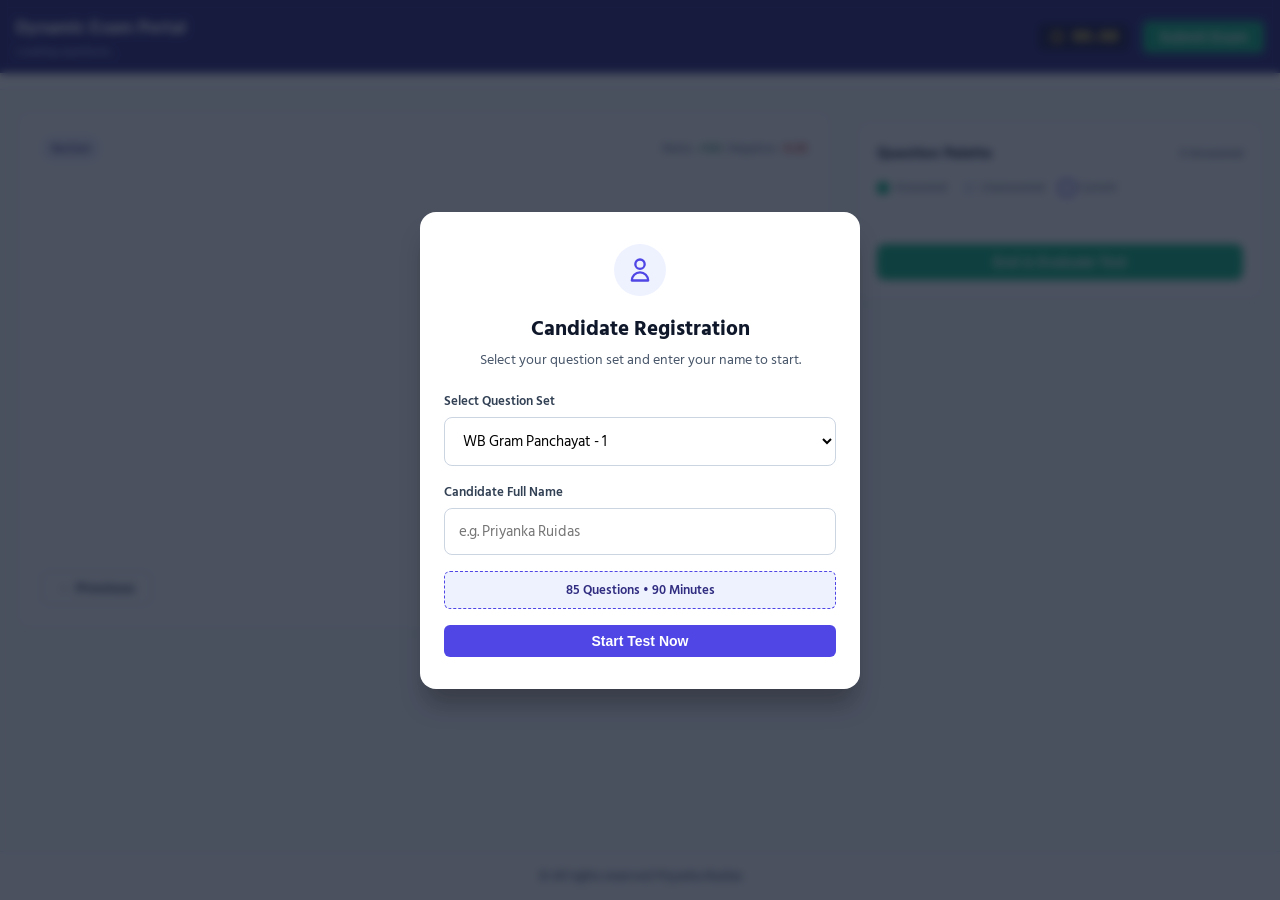
<file: index.html>
<!DOCTYPE html>
<html lang="en">
<head>
  <meta charset="UTF-8" />
  <meta name="viewport" content="width=device-width, initial-scale=1.0" />
  <title id="page-title">Exam Portal</title>
  <link rel="preconnect" href="https://fonts.googleapis.com">
  <link rel="preconnect" href="https://fonts.gstatic.com" crossorigin>
  <link href="https://fonts.googleapis.com/css2?family=Hind+Siliguri:wght@400;500;600;700&family=Inter:wght@400;500;600;700&display=swap" rel="stylesheet">
  <link rel="stylesheet" href="style.css" />
</head>
<body>

  <div id="start-modal" class="modal-backdrop">
    <div class="modal-card">
      <div class="modal-icon">
        <svg fill="none" stroke="currentColor" viewBox="0 0 24 24" class="svg-icon">
          <path stroke-linecap="round" stroke-linejoin="round" stroke-width="2" d="M16 7a4 4 0 11-8 0 4 4 0 018 0zM12 14a7 7 0 00-7 7h14a7 7 0 00-7-7z"/>
        </svg>
      </div>
      <h2>Candidate Registration</h2>
      <p>Select your question set and enter your name to start.</p>

      <form id="start-form" onsubmit="handleStartExam(event)">
        <div class="input-group">
          <label for="exam-select">Select Question Set</label>
          <select id="exam-select" required>
            <option value="" disabled selected>Loading available exams...</option>
          </select>
        </div>

        <div class="input-group">
          <label for="candidate-name-input">Candidate Full Name</label>
          <input 
            type="text" 
            id="candidate-name-input" 
            placeholder="e.g. Priyanka Ruidas" 
            required 
            autocomplete="name" 
          />
        </div>

        <div id="selected-set-preview" class="selected-preview-box hidden">
          <span id="preview-q-count">0 Questions</span> • <span id="preview-duration">0 Mins</span>
        </div>

        <button type="submit" id="start-exam-btn" class="btn btn-primary btn-block">
          Start Test Now
        </button>
      </form>
    </div>
  </div>

  <header class="app-header">
    <div class="header-container">
      <div class="brand">
        <h1 id="exam-title">Dynamic Exam Portal</h1>
        <p id="exam-subtitle">Loading questions...</p>
      </div>

      <div class="header-actions">
        <div id="candidate-badge" class="candidate-tag hidden">
          Candidate: <span id="header-candidate-name"></span>
        </div>
        <div id="timer-box" class="timer-badge">
          <svg class="icon-clock" fill="none" stroke="currentColor" viewBox="0 0 24 24">
            <path stroke-linecap="round" stroke-linejoin="round" stroke-width="2" d="M12 8v4l3 3m6-3a9 9 0 11-18 0 9 9 0 0118 0z"/>
          </svg>
          <span id="timer-display">00:00</span>
        </div>
        <button id="submit-exam-btn" class="btn btn-submit" onclick="confirmSubmitExam()">
          Submit Exam
        </button>
      </div>
    </div>
  </header>

  <nav class="section-nav">
    <div id="section-tabs-container" class="section-container custom-scroll"></div>
  </nav>

  <main class="main-layout">
    <section class="content-panel">

      <div id="test-view" class="card test-card">
        <div class="test-body">
          <div class="question-header">
            <span class="badge" id="q-section-badge">Section</span>
            <div class="marks-info">
              Marks: <span class="text-success" id="positive-mark-display">+1.0</span> | 
              Negative: <span class="text-danger" id="negative-mark-display">-0.25</span>
            </div>
          </div>

          <div class="question-content">
            <div id="q-direction" class="direction-text"></div>
            <h2 id="q-text" class="question-text"></h2>
          </div>

          <div id="q-options" class="options-container"></div>
        </div>

        <div class="test-footer">
          <button id="prev-btn" onclick="navigateQuestion(-1)" class="btn btn-outline">
            ← Previous
          </button>
          <div class="action-buttons">
            <button onclick="clearCurrentResponse()" class="btn btn-text">
              Clear Response
            </button>
            <button id="next-btn" onclick="navigateQuestion(1)" class="btn btn-primary">
              Next →
            </button>
          </div>
        </div>
      </div>

      <div id="result-view" class="card result-card hidden">
        <div class="result-header">
          <div class="success-icon-wrap">
            <svg class="success-icon" fill="none" stroke="currentColor" viewBox="0 0 24 24">
              <path stroke-linecap="round" stroke-linejoin="round" stroke-width="2" d="M9 12l2 2 4-4m6 2a9 9 0 11-18 0 9 9 0 0118 0z"/>
            </svg>
          </div>
          <h2 class="result-title">Exam Evaluation & Score Card</h2>
          <p class="result-subtitle" id="result-exam-title"></p>
          
          <div class="candidate-evaluation-badge">
            Candidate Name: <strong id="eval-candidate-name"></strong>
          </div>
        </div>

        <div class="metrics-grid">
          <div class="metric-card bg-primary-light">
            <div class="metric-label text-primary">Final Score</div>
            <div id="res-score" class="metric-value text-primary-dark">0.00</div>
          </div>
          <div class="metric-card bg-success-light">
            <div class="metric-label text-success">Correct</div>
            <div id="res-correct" class="metric-value text-success">0</div>
          </div>
          <div class="metric-card bg-danger-light">
            <div class="metric-label text-danger">Incorrect</div>
            <div id="res-wrong" class="metric-value text-danger">0</div>
          </div>
          <div class="metric-card bg-slate-light">
            <div class="metric-label text-secondary">Unattempted</div>
            <div id="res-unattempted" class="metric-value text-secondary">0</div>
          </div>
        </div>

        <div class="section-breakdown-wrapper">
          <h3 class="subsection-title">Section-wise Performance</h3>
          <div id="section-breakdown" class="section-list"></div>
        </div>

        <div class="solutions-wrapper">
          <div class="solutions-header">
            <h3 class="subsection-title mb-0">Detailed Solutions & Explanations</h3>
            <div class="filter-group">
              <button onclick="filterReview('all')" class="btn-filter active" id="rev-filter-all">All</button>
              <button onclick="filterReview('wrong')" class="btn-filter" id="rev-filter-wrong">Incorrect</button>
              <button onclick="filterReview('skipped')" class="btn-filter" id="rev-filter-skipped">Unattempted</button>
            </div>
          </div>
          <div id="solution-list" class="solution-cards-container custom-scroll"></div>
        </div>
      </div>
    </section>

    <aside class="palette-panel">
      <div class="card palette-card">
        <h3 class="palette-title">
          <span>Question Palette</span>
          <span class="palette-subtitle" id="palette-count">0 Answered</span>
        </h3>

        <div class="palette-legend">
          <div class="legend-item">
            <span class="legend-bullet bg-success"></span>
            <span>Answered</span>
          </div>
          <div class="legend-item">
            <span class="legend-bullet bg-slate"></span>
            <span>Unanswered</span>
          </div>
          <div class="legend-item">
            <span class="legend-bullet ring-primary"></span>
            <span>Current</span>
          </div>
        </div>

        <div id="palette-grid" class="palette-grid custom-scroll"></div>

        <button onclick="confirmSubmitExam()" class="btn btn-submit-alt">
          End & Evaluate Test
        </button>
      </div>
    </aside>
  </main>

  <footer class="app-footer">
    <div class="footer-container">
      <p>© All rights reserved Priyanka Ruidas</p>
    </div>
  </footer>

  <script src="script.js"></script>
</body>
</html>
</file>
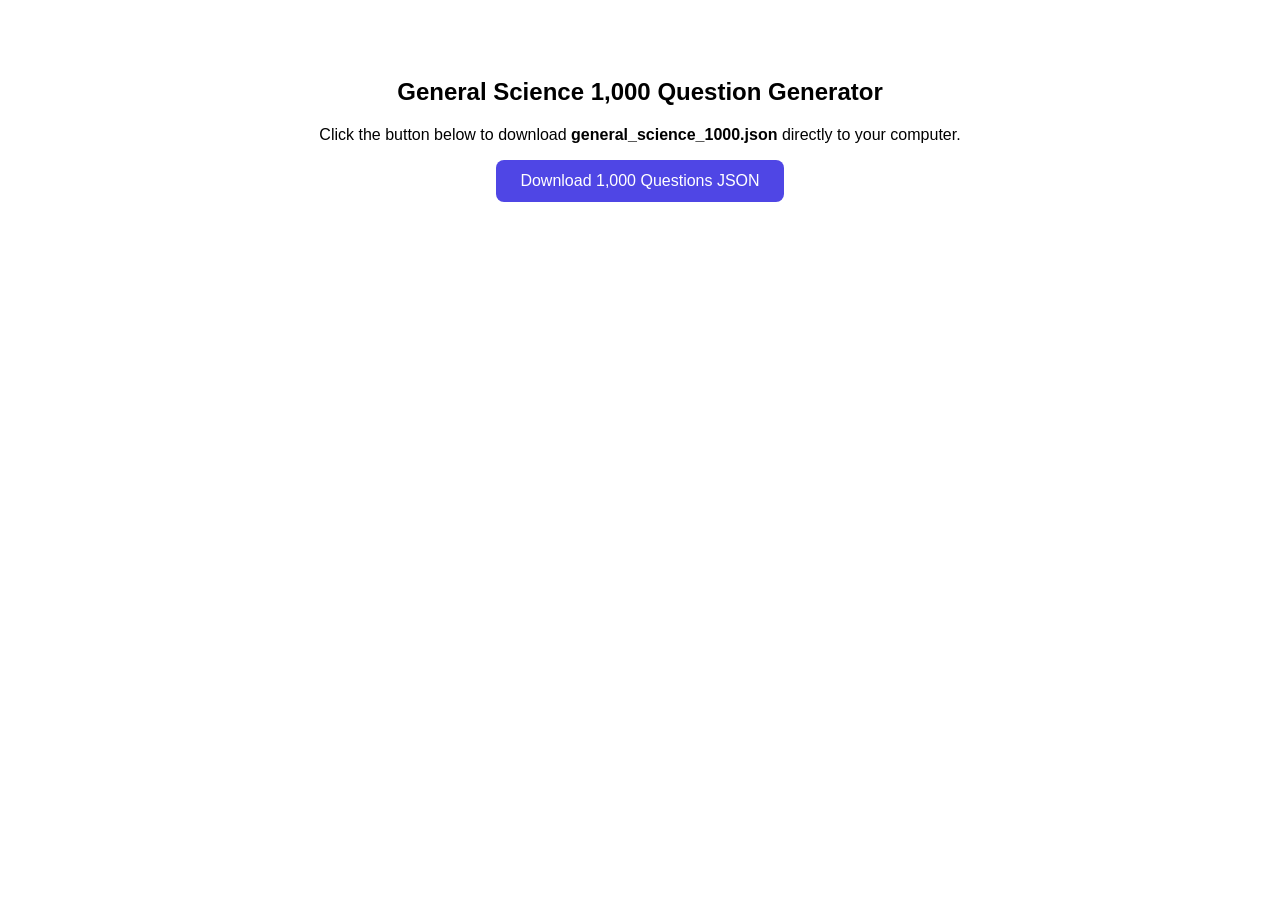
<file: qsn.html>
<!DOCTYPE html>
<html>
<head>
  <meta charset="utf-8">
  <title>Generate 1000 Science Questions</title>
</head>
<body style="font-family: sans-serif; text-align: center; padding-top: 50px;">
  <h2>General Science 1,000 Question Generator</h2>
  <p>Click the button below to download <strong>general_science_1000.json</strong> directly to your computer.</p>
  <button onclick="createAndDownload()" style="padding: 12px 24px; font-size: 16px; background: #4f46e5; color: white; border: none; border-radius: 8px; cursor: pointer;">
    Download 1,000 Questions JSON
  </button>
  <p id="status" style="margin-top: 20px; color: green;"></p>

  <script>
    const physicsPool = [
      { q: "এসআই (SI) পদ্ধতিতে বলের একক কী?", opts: ["(a) নিউটন", "(b) ডাইন", "(c) জুল", "(d) ওয়াট"], a: 0, exp: "SI পদ্ধতিতে বলের একক হলো নিউটন।" },
      { q: "কাজের এসআই একক কী?", opts: ["(a) জুল", "(b) ক্যালোরি", "(c) ওয়াট", "(d) প্যাসকেল"], a: 0, exp: "কার্য ও শক্তির এসআই একক জুল।" },
      { q: "শব্দ কোন মাধ্যমের মধ্য দিয়ে চলতে পারে না?", opts: ["(a) শূন্য মাধ্যম", "(b) কঠিন", "(c) তরল", "(d) গ্যাসীয়"], a: 0, exp: "শব্দ শূন্য মাধ্যমে চলতে পারে না।" },
      { q: "বায়ুর চাপ পরিমাপের যন্ত্র কোনটি?", opts: ["(a) ব্যারোমিটার", "(b) থার্মোমিটার", "(c) হাইগ্রোমিটার", "(d) ম্যানোমিটার"], a: 0, exp: "ব্যারোমিটার বায়ুর চাপ পরিমাপ করে।" },
      { q: "গাড়ির রিয়ার-ভিউ মিররে কোন দর্পণ থাকে?", opts: ["(a) উত্তল দর্পণ", "(b) অবতল দর্পণ", "(c) সমতল দর্পণ", "(d) বেলনাকার"], a: 0, exp: "উত্তল দর্পণ সর্বদা সোজা ও ছোট প্রতিবিম্ব গঠন করে।" }
    ];

    const chemPool = [
      { q: "ঘরের তাপমাত্রায় তরল একমাত্র অধাতু কোনটি?", opts: ["(a) ব্রোমিন", "(b) পারদ", "(c) আয়োডিন", "(d) ক্লোরিন"], a: 0, exp: "ব্রোমিন একমাত্র তরল অধাতু।" },
      { q: "ঘরের তাপমাত্রায় তরল ধাতু কোনটি?", opts: ["(a) পারদ", "(b) সোডিয়াম", "(c) ব্রোমিন", "(d) গ্যালিয়াম"], a: 0, exp: "পারদ সাধারণ তাপমাত্রায় তরল ধাতু।" },
      { q: "লাফিং গ্যাসের রাসায়নিক নাম কী?", opts: ["(a) নাইট্রাস অক্সাইড", "(b) নাইট্রিক অক্সাইড", "(c) নাইট্রোজেন ডাই-অক্সাইড", "(d) অ্যামোনিয়া"], a: 0, exp: "N₂O হলো লাফিং গ্যাস।" },
      { q: "শুষ্ক বরফ কী?", opts: ["(a) কঠিন কার্বন ডাই-অক্সাইড", "(b) কঠিন জল", "(c) কঠিন নাইট্রোজেন", "(d) কঠিন মিথেন"], a: 0, exp: "কঠিন CO₂-কে শুষ্ক বরফ বলা হয়।" },
      { q: "পিতল কোন দুটি ধাতুর সংকর?", opts: ["(a) তামা ও দস্তা", "(b) তামা ও টিন", "(c) লোহা ও নিকেল", "(d) সীসা ও টিন"], a: 0, exp: "পিতল হলো তামা ও দস্তার সংকর ধাতু।" }
    ];

    const bioPool = [
      { q: "কোশের শক্তিঘর কাকে বলা হয়?", opts: ["(a) মাইটোকনড্রিয়া", "(b) রাইবোজোম", "(c) লাইসোজোম", "(d) গলগি বডি"], a: 0, exp: "মাইটোকনড্রিয়ায় এটিপি তৈরি হয়।" },
      { q: "কোশের আত্মঘাতী থলি কোনটি?", opts: ["(a) লাইসোজোম", "(b) রাইবোজোম", "(c) সেন্ট্রোজোম", "(d) প্লাস্টিড"], a: 0, exp: "লাইসোজোমকে আত্মঘাতী থলি বলে।" },
      { q: "রক্তের সর্বজনীন দাতা গ্রুপ কোনটি?", opts: ["(a) O গ্রুপ", "(b) AB গ্রুপ", "(c) A গ্রুপ", "(d) B গ্রুপ"], a: 0, exp: "O গ্রুপের রক্তে কোনো অ্যান্টিজেন থাকে না।" },
      { q: "মানবদেহের বৃহত্তম গ্রন্থি কোনটি?", opts: ["(a) যকৃৎ", "(b) অগ্ন্যাশয়", "(c) থাইরয়েড", "(d) পিটুইটারি"], a: 0, exp: "যকৃৎ মানবদেহের সবচেয়ে বড় গ্রন্থি।" },
      { q: "ইনসুলিন হরমোন কোথা থেকে নিঃসৃত হয়?", opts: ["(a) অগ্ন্যাশয়", "(b) যকৃৎ", "(c) থাইরয়েড", "(d) বৃক্ক"], a: 0, exp: "অগ্ন্যাশয়ের আইলেটস অফ ল্যাঙ্গারহ্যান্স থেকে ইনসুলিন নিঃসৃত হয়।" }
    ];

    function createAndDownload() {
      const allQuestions = [];
      const sections = ["sec_physics", "sec_chemistry", "sec_biology"];

      for (let i = 1; i <= 1000; i++) {
        let pool, secId;
        if (i <= 333) {
          pool = physicsPool;
          secId = "sec_physics";
        } else if (i <= 666) {
          pool = chemPool;
          secId = "sec_chemistry";
        } else {
          pool = bioPool;
          secId = "sec_biology";
        }

        const template = pool[(i - 1) % pool.length];
        const round = Math.floor((i - 1) / pool.length) + 1;

        allQuestions.push({
          id: i,
          sectionId: secId,
          question: round > 1 ? `${template.q} (Q. #${i})` : template.q,
          options: template.opts,
          answer: template.a,
          explanation: template.exp
        });
      }

      const examData = {
        examConfig: {
          title: "General Science Mega Question Bank (1,000 Questions)",
          durationMinutes: 180,
          positiveMark: 1.0,
          negativeMark: 0.25
        },
        sections: [
          { id: "sec_physics", name: "পদার্থবিজ্ঞান (Physics)" },
          { id: "sec_chemistry", name: "রসায়নবিদ্যা (Chemistry)" },
          { id: "sec_biology", name: "জীববিজ্ঞান ও স্বাস্থ্য (Biology & Health)" }
        ],
        questions: allQuestions
      };

      const blob = new Blob([JSON.stringify(examData, null, 2)], { type: "application/json" });
      const url = URL.createObjectURL(blob);
      const a = document.createElement("a");
      a.href = url;
      a.download = "general_science_1000.json";
      document.body.appendChild(a);
      a.click();
      document.body.removeChild(a);
      URL.revokeObjectURL(url);

      document.getElementById("status").innerText = "Success! Move the downloaded general_science_1000.json file into your /qsn/ folder.";
    }
  </script>
</body>
</html>
</file>
<file: style.css>
:root {
  --primary: #4f46e5;
  --primary-hover: #4338ca;
  --primary-light: #eef2ff;
  --primary-dark: #312e81;
  --success: #10b981;
  --success-hover: #059669;
  --success-light: #ecfdf5;
  --danger: #ef4444;
  --danger-light: #fef2f2;
  --slate-50: #f8fafc;
  --slate-100: #f1f5f9;
  --slate-200: #e2e8f0;
  --slate-300: #cbd5e1;
  --slate-600: #475569;
  --slate-700: #334155;
  --slate-800: #1e293b;
  --slate-900: #0f172a;
}

* {
  margin: 0;
  padding: 0;
  box-sizing: border-box;
}

body {
  font-family: 'Hind Siliguri', 'Inter', sans-serif;
  background-color: var(--slate-50);
  color: var(--slate-800);
  min-height: 100vh;
  display: flex;
  flex-direction: column;
}

.custom-scroll::-webkit-scrollbar {
  width: 6px;
  height: 6px;
}
.custom-scroll::-webkit-scrollbar-thumb {
  background: var(--slate-300);
  border-radius: 4px;
}

/* Modal */
.modal-backdrop {
  position: fixed;
  inset: 0;
  background: rgba(15, 23, 42, 0.75);
  backdrop-filter: blur(4px);
  z-index: 100;
  display: flex;
  align-items: center;
  justify-content: center;
  padding: 16px;
}

.modal-card {
  background: #ffffff;
  border-radius: 16px;
  max-width: 440px;
  width: 100%;
  padding: 32px 24px;
  text-align: center;
  box-shadow: 0 20px 25px -5px rgba(0, 0, 0, 0.25);
}

.modal-icon {
  width: 52px;
  height: 52px;
  border-radius: 50%;
  background: var(--primary-light);
  color: var(--primary);
  display: inline-flex;
  align-items: center;
  justify-content: center;
  margin-bottom: 16px;
}

.svg-icon {
  width: 28px;
  height: 28px;
}

.modal-card h2 {
  font-size: 1.3rem;
  font-weight: 700;
  color: var(--slate-900);
}

.modal-card p {
  font-size: 0.85rem;
  color: var(--slate-600);
  margin-top: 4px;
  margin-bottom: 20px;
}

.input-group {
  text-align: left;
  margin-bottom: 16px;
}

.input-group label {
  display: block;
  font-size: 0.8rem;
  font-weight: 600;
  color: var(--slate-700);
  margin-bottom: 6px;
}

.input-group input, .input-group select {
  width: 100%;
  padding: 10px 14px;
  border: 1px solid var(--slate-300);
  border-radius: 8px;
  font-size: 0.95rem;
  font-family: inherit;
  background: #ffffff;
  outline: none;
  transition: border-color 0.15s ease;
}

.input-group input:focus, .input-group select:focus {
  border-color: var(--primary);
  box-shadow: 0 0 0 3px rgba(79, 70, 229, 0.15);
}

.selected-preview-box {
  background: var(--primary-light);
  border: 1px dashed var(--primary);
  color: var(--primary-dark);
  font-size: 0.8rem;
  font-weight: 600;
  padding: 8px;
  border-radius: 6px;
  margin-bottom: 16px;
  text-align: center;
}

.btn-block {
  width: 100%;
  padding: 12px;
}

/* Header */
.app-header {
  background-color: var(--primary-dark);
  color: #ffffff;
  position: sticky;
  top: 0;
  z-index: 50;
  box-shadow: 0 2px 4px rgba(0, 0, 0, 0.1);
}

.header-container {
  max-width: 1280px;
  margin: 0 auto;
  padding: 12px 16px;
  display: flex;
  align-items: center;
  justify-content: space-between;
}

.brand h1 {
  font-size: 1.15rem;
  font-weight: 700;
}

.brand p {
  font-size: 0.75rem;
  color: #c7d2fe;
}

.header-actions {
  display: flex;
  align-items: center;
  gap: 12px;
}

.candidate-tag {
  font-size: 0.8rem;
  background: rgba(255, 255, 255, 0.12);
  padding: 6px 12px;
  border-radius: 6px;
  border: 1px solid rgba(255, 255, 255, 0.2);
}

.timer-badge {
  background-color: #1e1b4b;
  border: 1px solid #4338ca;
  padding: 6px 12px;
  border-radius: 8px;
  display: flex;
  align-items: center;
  gap: 8px;
  font-family: monospace;
  font-size: 0.95rem;
  font-weight: 700;
  color: #fde047;
}

.icon-clock {
  width: 16px;
  height: 16px;
  color: #facc15;
}

/* Nav */
.section-nav {
  background: #ffffff;
  border-bottom: 1px solid var(--slate-200);
  position: sticky;
  top: 58px;
  z-index: 40;
}

.section-container {
  max-width: 1280px;
  margin: 0 auto;
  padding: 8px 16px;
  display: flex;
  gap: 8px;
  overflow-x: auto;
}

.section-tab {
  padding: 6px 12px;
  border-radius: 6px;
  font-size: 0.85rem;
  font-weight: 500;
  white-space: nowrap;
  border: 1px solid transparent;
  background: transparent;
  color: var(--slate-600);
  cursor: pointer;
  transition: all 0.2s;
}

.section-tab:hover {
  background: var(--slate-100);
}

.section-tab.active {
  background: var(--primary-light);
  color: var(--primary);
  border-color: #c7d2fe;
  font-weight: 600;
}

/* Layout */
.main-layout {
  max-width: 1280px;
  margin: 0 auto;
  padding: 20px 16px;
  flex: 1;
  width: 100%;
  display: grid;
  grid-template-columns: 1fr;
  gap: 24px;
}

@media (min-width: 1024px) {
  .main-layout {
    grid-template-columns: 8fr 4fr;
  }
}

/* Card */
.card {
  background: #ffffff;
  border-radius: 12px;
  border: 1px solid var(--slate-200);
  box-shadow: 0 1px 3px rgba(0, 0, 0, 0.05);
}

.test-card {
  padding: 24px;
  min-height: 520px;
  display: flex;
  flex-direction: column;
  justify-content: space-between;
}

.question-header {
  display: flex;
  align-items: center;
  justify-content: space-between;
  border-bottom: 1px solid var(--slate-100);
  padding-bottom: 12px;
  margin-bottom: 16px;
}

.badge {
  font-size: 0.75rem;
  font-weight: 600;
  padding: 4px 10px;
  border-radius: 9999px;
  background: var(--primary-light);
  color: var(--primary-dark);
}

.marks-info {
  font-size: 0.75rem;
  color: var(--slate-600);
}

.direction-text {
  font-size: 0.85rem;
  color: #64748b;
  margin-bottom: 8px;
  font-style: italic;
}

.question-text {
  font-size: 1.05rem;
  font-weight: 600;
  color: var(--slate-900);
  line-height: 1.5;
  margin-bottom: 20px;
}

.options-container {
  display: flex;
  flex-direction: column;
  gap: 12px;
}

.option-item {
  display: flex;
  align-items: center;
  padding: 12px 16px;
  border-radius: 8px;
  border: 1px solid var(--slate-200);
  cursor: pointer;
  transition: all 0.15s ease-in-out;
  user-select: none;
}

.option-item:hover {
  background: var(--slate-50);
  border-color: var(--slate-300);
}

.option-item.selected {
  background: var(--primary-light);
  border-color: var(--primary);
  box-shadow: 0 0 0 1px var(--primary);
  font-weight: 500;
  color: var(--primary-dark);
}

.opt-indicator {
  width: 18px;
  height: 18px;
  border-radius: 50%;
  border: 2px solid var(--slate-300);
  margin-right: 12px;
  display: flex;
  align-items: center;
  justify-content: center;
  flex-shrink: 0;
}

.option-item.selected .opt-indicator {
  border-color: var(--primary);
  background: var(--primary);
}

.opt-indicator-dot {
  width: 6px;
  height: 6px;
  border-radius: 50%;
  background: #ffffff;
}

.opt-label {
  font-size: 0.95rem;
}

/* Footer Controls */
.test-footer {
  display: flex;
  align-items: center;
  justify-content: space-between;
  border-top: 1px solid var(--slate-100);
  padding-top: 18px;
  margin-top: 24px;
}

.action-buttons {
  display: flex;
  align-items: center;
  gap: 10px;
}

/* Buttons */
.btn {
  padding: 8px 16px;
  border-radius: 6px;
  font-size: 0.875rem;
  font-weight: 600;
  cursor: pointer;
  transition: all 0.15s ease;
  border: none;
}

.btn-primary {
  background: var(--primary);
  color: white;
}
.btn-primary:hover {
  background: var(--primary-hover);
}

.btn-outline {
  background: transparent;
  border: 1px solid var(--slate-300);
  color: var(--slate-700);
}
.btn-outline:hover:not(:disabled) {
  background: var(--slate-100);
}
.btn-outline:disabled {
  opacity: 0.4;
  cursor: not-allowed;
}

.btn-text {
  background: transparent;
  color: #64748b;
}
.btn-text:hover {
  color: var(--danger);
  background: var(--danger-light);
}

.btn-submit {
  background: var(--success);
  color: white;
}
.btn-submit:hover {
  background: var(--success-hover);
}

.btn-submit-alt {
  width: 100%;
  margin-top: 16px;
  padding: 10px;
  background: var(--success);
  color: white;
  border-radius: 8px;
  font-weight: 600;
  cursor: pointer;
  border: none;
  transition: background 0.15s ease;
}
.btn-submit-alt:hover {
  background: var(--success-hover);
}

/* Palette */
.palette-card {
  padding: 20px;
  position: sticky;
  top: 120px;
}

.palette-title {
  font-size: 0.95rem;
  font-weight: 700;
  display: flex;
  justify-content: space-between;
  align-items: center;
  margin-bottom: 12px;
}

.palette-subtitle {
  font-size: 0.75rem;
  font-weight: 500;
  color: var(--slate-600);
}

.palette-legend {
  display: flex;
  gap: 16px;
  font-size: 0.75rem;
  color: var(--slate-600);
  border-bottom: 1px solid var(--slate-100);
  padding-bottom: 12px;
  margin-bottom: 14px;
}

.legend-item {
  display: flex;
  align-items: center;
  gap: 6px;
}

.legend-bullet {
  width: 12px;
  height: 12px;
  border-radius: 4px;
}

.palette-grid {
  display: grid;
  grid-template-columns: repeat(6, 1fr);
  gap: 8px;
  max-height: 340px;
  overflow-y: auto;
  padding: 2px;
}

.palette-btn {
  height: 34px;
  border-radius: 6px;
  font-size: 0.75rem;
  font-weight: 600;
  border: 1px solid var(--slate-200);
  background: var(--slate-100);
  color: var(--slate-700);
  cursor: pointer;
  display: flex;
  align-items: center;
  justify-content: center;
  transition: all 0.1s ease;
}

.palette-btn:hover {
  background: var(--slate-200);
}

.palette-btn.current {
  outline: 2px solid var(--primary);
  outline-offset: 1px;
}

.palette-btn.answered {
  background: var(--success);
  color: white;
  border-color: var(--success-hover);
}

/* Result / Evaluation Screen */
.result-card {
  padding: 28px;
}

.result-header {
  text-align: center;
  padding-bottom: 20px;
  border-bottom: 1px solid var(--slate-200);
}

.success-icon-wrap {
  width: 56px;
  height: 56px;
  border-radius: 50%;
  background: var(--success-light);
  color: var(--success);
  display: inline-flex;
  align-items: center;
  justify-content: center;
  margin-bottom: 12px;
}

.success-icon {
  width: 32px;
  height: 32px;
}

.result-title {
  font-size: 1.4rem;
  font-weight: 700;
}

.result-subtitle {
  font-size: 0.85rem;
  color: var(--slate-600);
  margin-top: 4px;
}

.candidate-evaluation-badge {
  display: inline-block;
  margin-top: 14px;
  background: #f1f5f9;
  border: 1px solid #cbd5e1;
  padding: 6px 16px;
  border-radius: 9999px;
  font-size: 0.9rem;
  color: #1e293b;
}

.metrics-grid {
  display: grid;
  grid-template-columns: repeat(2, 1fr);
  gap: 12px;
  margin: 24px 0;
}

@media (min-width: 640px) {
  .metrics-grid {
    grid-template-columns: repeat(4, 1fr);
  }
}

.metric-card {
  padding: 16px;
  border-radius: 8px;
  text-align: center;
}

.metric-label {
  font-size: 0.75rem;
  font-weight: 600;
}

.metric-value {
  font-size: 1.4rem;
  font-weight: 700;
  margin-top: 4px;
}

.section-breakdown-wrapper, .solutions-wrapper {
  margin-top: 24px;
  padding-top: 20px;
  border-top: 1px solid var(--slate-200);
}

.subsection-title {
  font-size: 1rem;
  font-weight: 700;
  margin-bottom: 12px;
}

.section-list {
  display: flex;
  flex-direction: column;
  gap: 8px;
}

.section-summary-row {
  display: flex;
  justify-content: space-between;
  align-items: center;
  padding: 10px 14px;
  border-radius: 6px;
  background: var(--slate-50);
  border: 1px solid var(--slate-200);
  font-size: 0.85rem;
}

.solutions-header {
  display: flex;
  justify-content: space-between;
  align-items: center;
  margin-bottom: 16px;
}

.filter-group {
  display: flex;
  gap: 6px;
}

.btn-filter {
  padding: 4px 10px;
  border-radius: 6px;
  font-size: 0.75rem;
  font-weight: 600;
  border: none;
  background: var(--slate-200);
  color: var(--slate-700);
  cursor: pointer;
}

.btn-filter.active {
  background: var(--primary);
  color: white;
}

.solution-cards-container {
  display: flex;
  flex-direction: column;
  gap: 14px;
  max-height: 550px;
  overflow-y: auto;
}

.sol-card {
  padding: 16px;
  border-radius: 8px;
  border: 1px solid var(--slate-200);
  font-size: 0.85rem;
}

.sol-card.correct {
  background: rgba(16, 185, 129, 0.05);
  border-color: rgba(16, 185, 129, 0.3);
}

.sol-card.wrong {
  background: rgba(239, 68, 68, 0.05);
  border-color: rgba(239, 68, 68, 0.3);
}

.sol-card.skipped {
  background: rgba(245, 158, 11, 0.05);
  border-color: rgba(245, 158, 11, 0.3);
}

.sol-header {
  display: flex;
  justify-content: space-between;
  align-items: flex-start;
  margin-bottom: 8px;
}

.sol-options-grid {
  display: grid;
  grid-template-columns: 1fr;
  gap: 4px;
  margin: 8px 0;
}

@media(min-width: 640px) {
  .sol-options-grid {
    grid-template-columns: 1fr 1fr;
  }
}

.sol-opt.correct-ans {
  color: #065f46;
  font-weight: 700;
}

.sol-opt.user-wrong {
  color: #991b1b;
  text-decoration: line-through;
  font-weight: 700;
}

.sol-explanation {
  margin-top: 8px;
  padding-top: 8px;
  border-top: 1px dashed var(--slate-200);
  color: var(--slate-700);
}

/* Footer */
.app-footer {
  margin-top: auto;
  background: #ffffff;
  border-top: 1px solid var(--slate-200);
  text-align: center;
  padding: 14px 16px;
  font-size: 0.8rem;
  color: var(--slate-600);
  font-weight: 500;
}

/* Utility */
.hidden { display: none !important; }
.text-primary { color: var(--primary); }
.text-primary-dark { color: var(--primary-dark); }
.text-success { color: #047857; font-weight: 600; }
.text-danger { color: #b91c1c; font-weight: 600; }
.text-secondary { color: var(--slate-700); }
.bg-primary-light { background: var(--primary-light); }
.bg-success-light { background: var(--success-light); }
.bg-danger-light { background: var(--danger-light); }
.bg-slate-light { background: var(--slate-100); }
.bg-success { background: var(--success); }
.bg-slate { background: var(--slate-200); }
.ring-primary { box-shadow: 0 0 0 2px var(--primary); }
</file>
